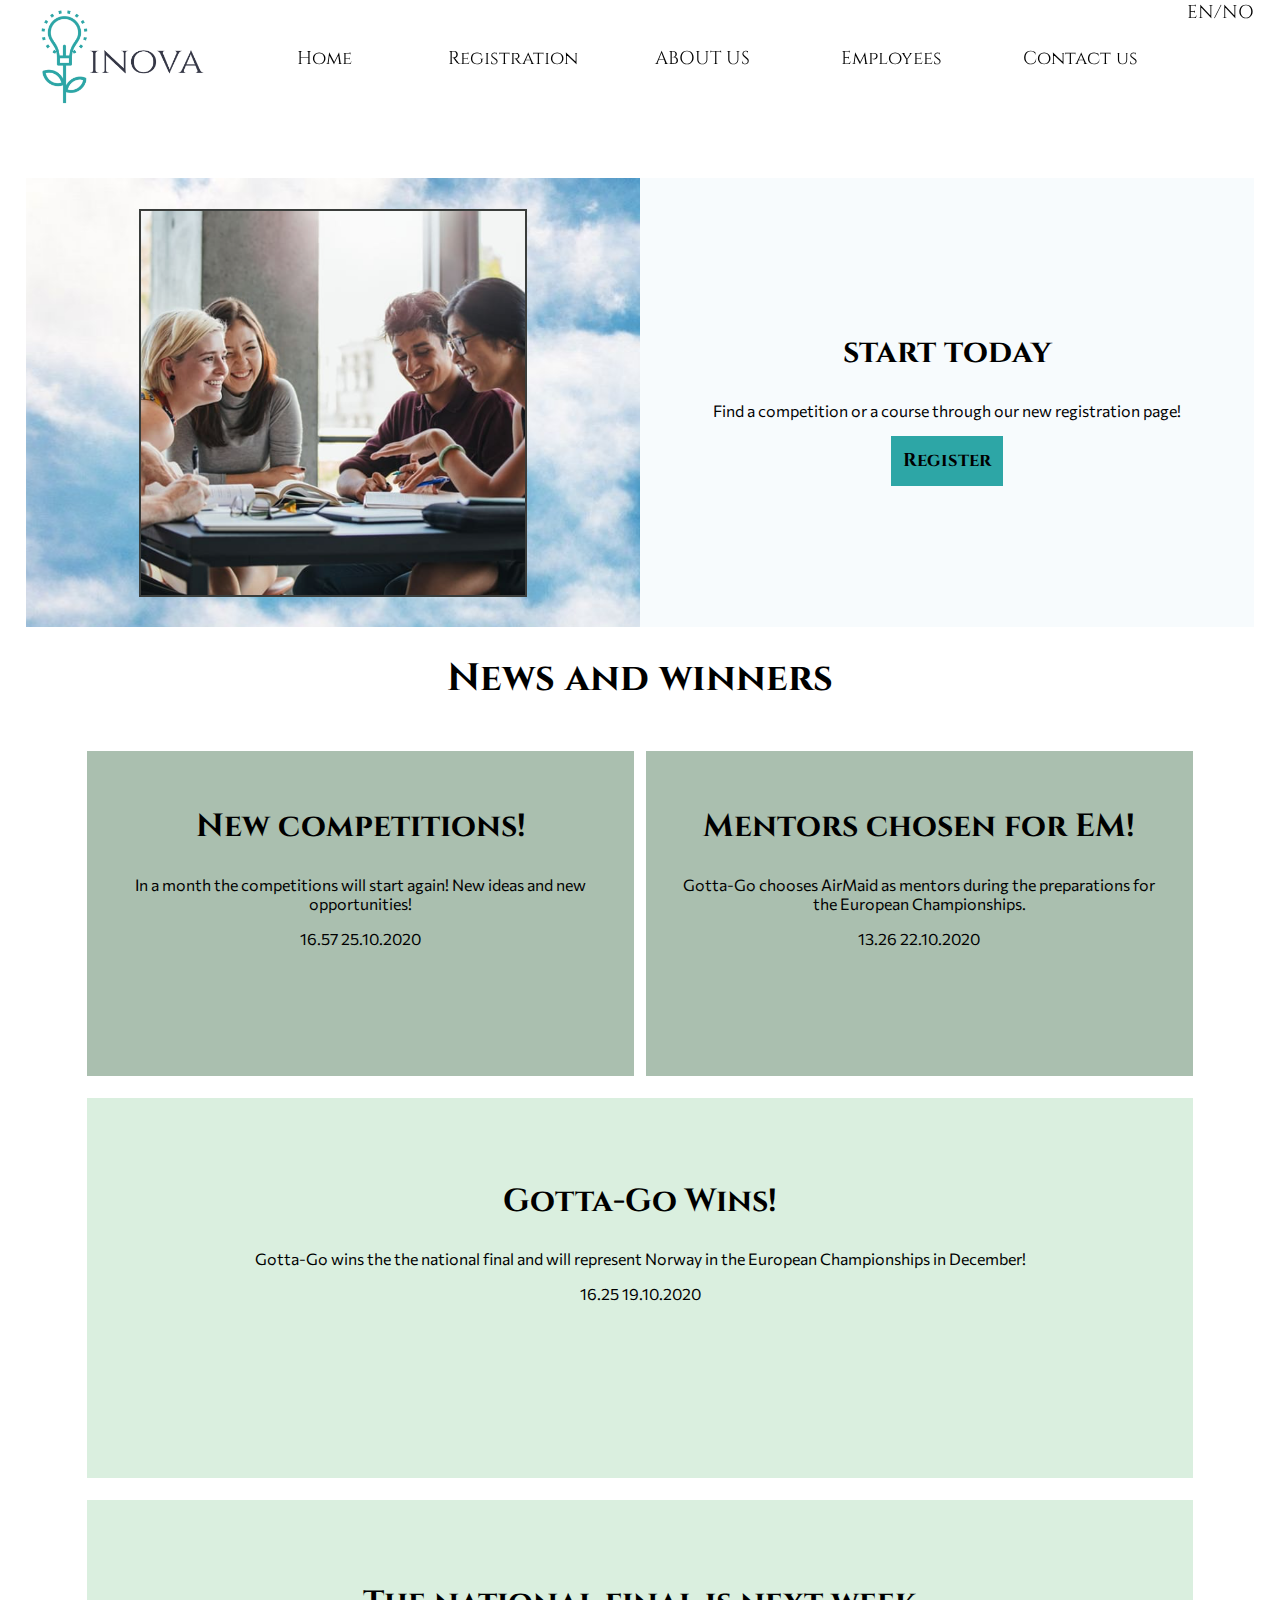
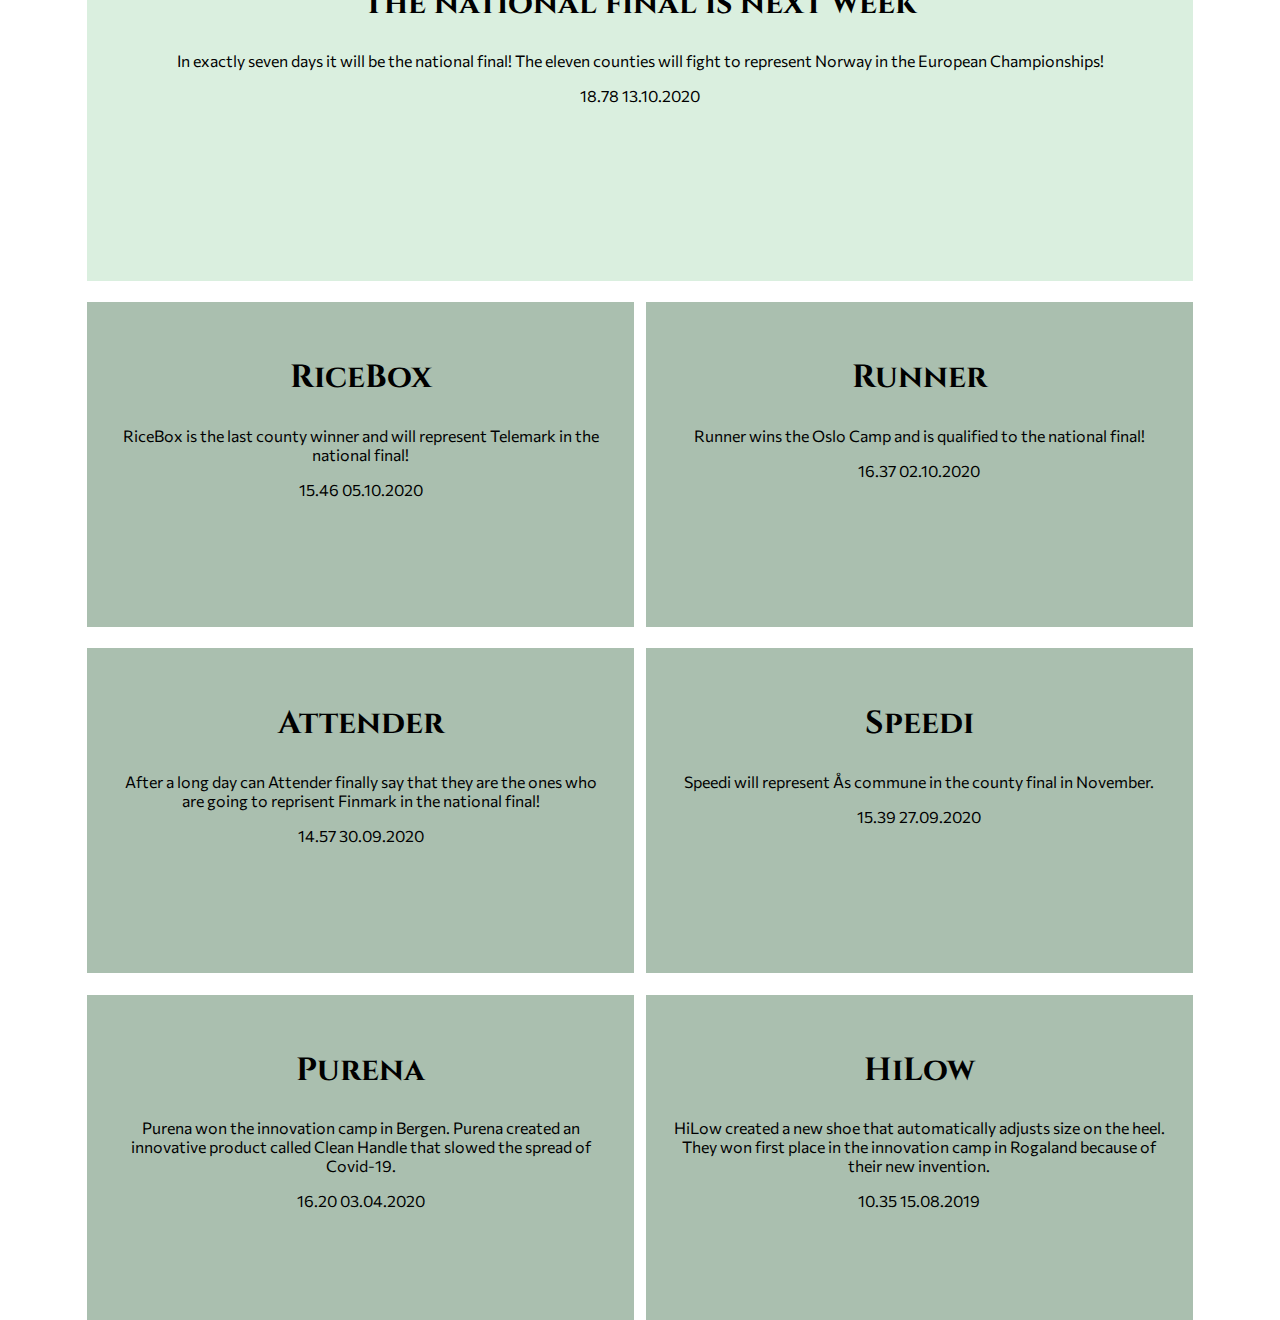
<file: index.html>
<!DOCTYPE html>
  <html lang="en" dir="ltr">
    <head>
      <meta charset="utf-8">
      <title>Inova</title>
      <link rel="stylesheet" href="style.css">
      <link href="https://fonts.googleapis.com/css2?family=Cinzel:wght@400;600&display=swap" rel="stylesheet">
      <link href="https://fonts.googleapis.com/css2?family=Commissioner&display=swap" rel="stylesheet">
      <meta name="viewport" content="width=device-width, initial-scale=1.0">

      <!--Logo made with http://wix.com/logo/maker-->
      <link rel="icon" href="Bilder/Favi2.png">
    </head>
    <body>

      <main>
        <div id="NavLock">
          <nav>
            <div id="Nav">
                <div id="Logo">
                  <!--Logo made with http://wix.com/logo/maker-->
                  <a href="index.html"><img src="Bilder/Logo.png" alt=""></a>
                </div>

                <a href="index.html">Home</a>
                <a href="registration.html">Registration</a>
                <a href="company.html">ABOUT US</a>
                <a href="employees.html">Employees</a>
                <a href="contact.html">Contact us</a>
                <div id="Translate">
                  <a href="indexNO.html">EN/NO</a>
                </div>
            </div>
          </nav>
        </div>

        <div id="Front">
            <div id="FrontImg">
              <!--(n.d.). [Photograph]. https://www.enghienlesbains.fr/fr/famille/jeunesse-11-25ans-->
              <img src="Bilder/Elever.png" alt="">
            </div>
          <div id="FrontText">
            <div id="AllText">
              <h2>start today</h2>
              <p>Find a competition or a course through our new registration page!</p>
              <a href="registration.html"><b>Register</b></a>
            </div>
          </div>
        </div>

        <div id="NewsIndex">
          <h1>
            News and winners
          </h1>
          <div class="NewsText1">
            <h2>
              New competitions!
            </h2>
            <p>
              In a month the competitions will start again! New ideas and new opportunities!
            </p>
            <p>
              16.57 25.10.2020
            </p>
          </div>
          <div class="NewsText1">
            <h2>Mentors chosen for EM!</h2>
            <p>
              Gotta-Go chooses AirMaid as mentors during the preparations for the European Championships.
            </p>
            <p>
              13.26 22.10.2020
            </p>
          </div>
          <div class="NewsText3">
            <h2>Gotta-Go Wins!</h2>
            <p>
              Gotta-Go wins the the national final and will represent Norway in the European Championships in December!
            </p>
            <p>
              16.25 19.10.2020
            </p>
          </div>
          <div class="NewsText3">
            <h2>The national final is next week</h2>
            <p>
              In exactly seven days it will be the national final! The eleven counties will fight to represent Norway in the European Championships!
            </p>
            <p>
              18.78 13.10.2020
            </p>
          </div>
          <div class="NewsText1">
            <h2>RiceBox</h2>
            <p>
              RiceBox is the last county winner and will represent Telemark in the national final!
            </p>
            <p>15.46 05.10.2020</p>
          </div>
          <div class="NewsText1">
            <h2>Runner</h2>
            <p>Runner wins the Oslo Camp and is qualified to the national final!</p>
            <p>16.37 02.10.2020</p>
          </div>
          <div class="NewsText1">
            <h2>Attender</h2>
            <p>After a long day can Attender finally say that they are the ones who are going to reprisent Finmark in the national final!</p>
            <p>14.57 30.09.2020</p>
          </div>
          <div class="NewsText1">
            <h2>Speedi</h2>
            <p>
              Speedi will represent Ås commune in the county final in November.
            </p>
            <p>
              15.39 27.09.2020
            </p>
          </div>
          <div class="NewsText1">
            <h2>Purena</h2>
            <p> Purena won the innovation camp in Bergen. Purena created an innovative product called Clean Handle that slowed the spread of Covid-19.</p>
            <p>
              16.20 03.04.2020
            </p>
          </div>
          <div class="NewsText1">
            <h2>HiLow</h2>
            <p> HiLow created a new shoe that automatically adjusts size on the heel. They won first place in the innovation camp in Rogaland because of their new invention.</p>
            <p>
              10.35 15.08.2019
            </p>
          </div>
        </div>
      </main>

    </body>
  </html>
</file>
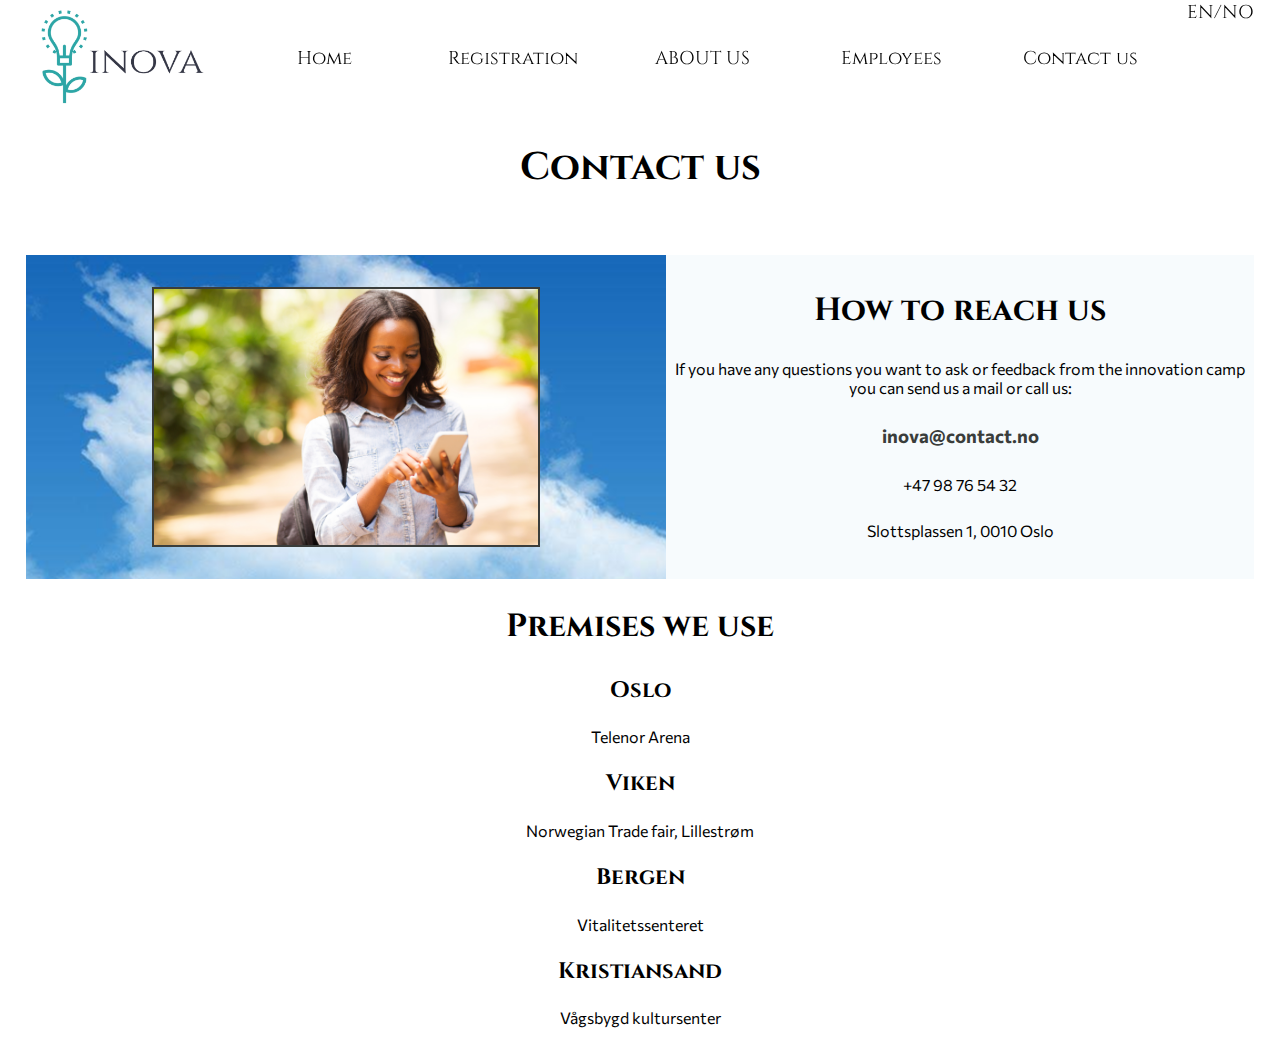
<file: contact.html>
<!DOCTYPE html>
<html lang="en" dir="ltr">
  <head>
    <meta charset="utf-8">
    <title>Inova</title>
    <link rel="stylesheet" href="style.css">
    <link href="https://fonts.googleapis.com/css2?family=Cinzel:wght@400;600&display=swap" rel="stylesheet">
    <link href="https://fonts.googleapis.com/css2?family=Commissioner&display=swap" rel="stylesheet">
    <meta name="viewport" content="width=device-width, initial-scale=1.0">

    <!--Logo made with http://wix.com/logo/maker-->
    <link rel="icon" href="Bilder/Favi2.png">
  </head>
  <body>

    <main>

      <div id="NavLock">
        <nav>
          <div id="Nav">
              <div id="Logo">
                <!--Logo made with http://wix.com/logo/maker-->
                <a href="index.html"><img src="Bilder/Logo.png" alt=""></a>
              </div>

              <a href="index.html">Home</a>
              <a href="registration.html">Registration</a>
              <a href="company.html">ABOUT US</a>
              <a href="employees.html">Employees</a>
              <a href="contact.html">Contact us</a>
              <div id="Translate">
                <a href="indexNO.html">EN/NO</a>
              </div>
          </div>
        </nav>
      </div>
      <h1 id="ContactHeader">Contact us</h1>
      <div id="Front">
          <div id="FrontImgContact">
            <!--Diaw, K. (07. may, 2020). happy young african american uni student using cell phone. [Photograph]. https://iinfoport.com/trends-on-socials-iii/-->
            <img src="Bilder/Mobil.jpg" alt="">
          </div>
        <div id="FrontTextContact">
          <div id="AllText">
            <h2>How to reach us</h2>
              <p>If you have any questions you want to ask or feedback from the innovation camp you can send us a mail or call us:</p>
            <p><a class="mail" href="mailto:inova@contact.no"><b>inova@contact.no</b></a></p>
            <p>+47 98 76 54 32</p>
            <p>Slottsplassen 1, 0010 Oslo</p>
          </div>
        </div>
      </div>

      <div id="Premises">
        <h2>Premises we use</h2>
        <h3>Oslo</h3>
        <p>Telenor Arena</p>
        <h3>Viken</h3>
        <p>Norwegian Trade fair, Lillestrøm</p>
        <h3>Bergen</h3>
        <p>Vitalitetssenteret</p>
        <h3>Kristiansand</h3>
        <p>Vågsbygd kultursenter</p>
      </div>


    </main>

  </body>
</html>
</file>
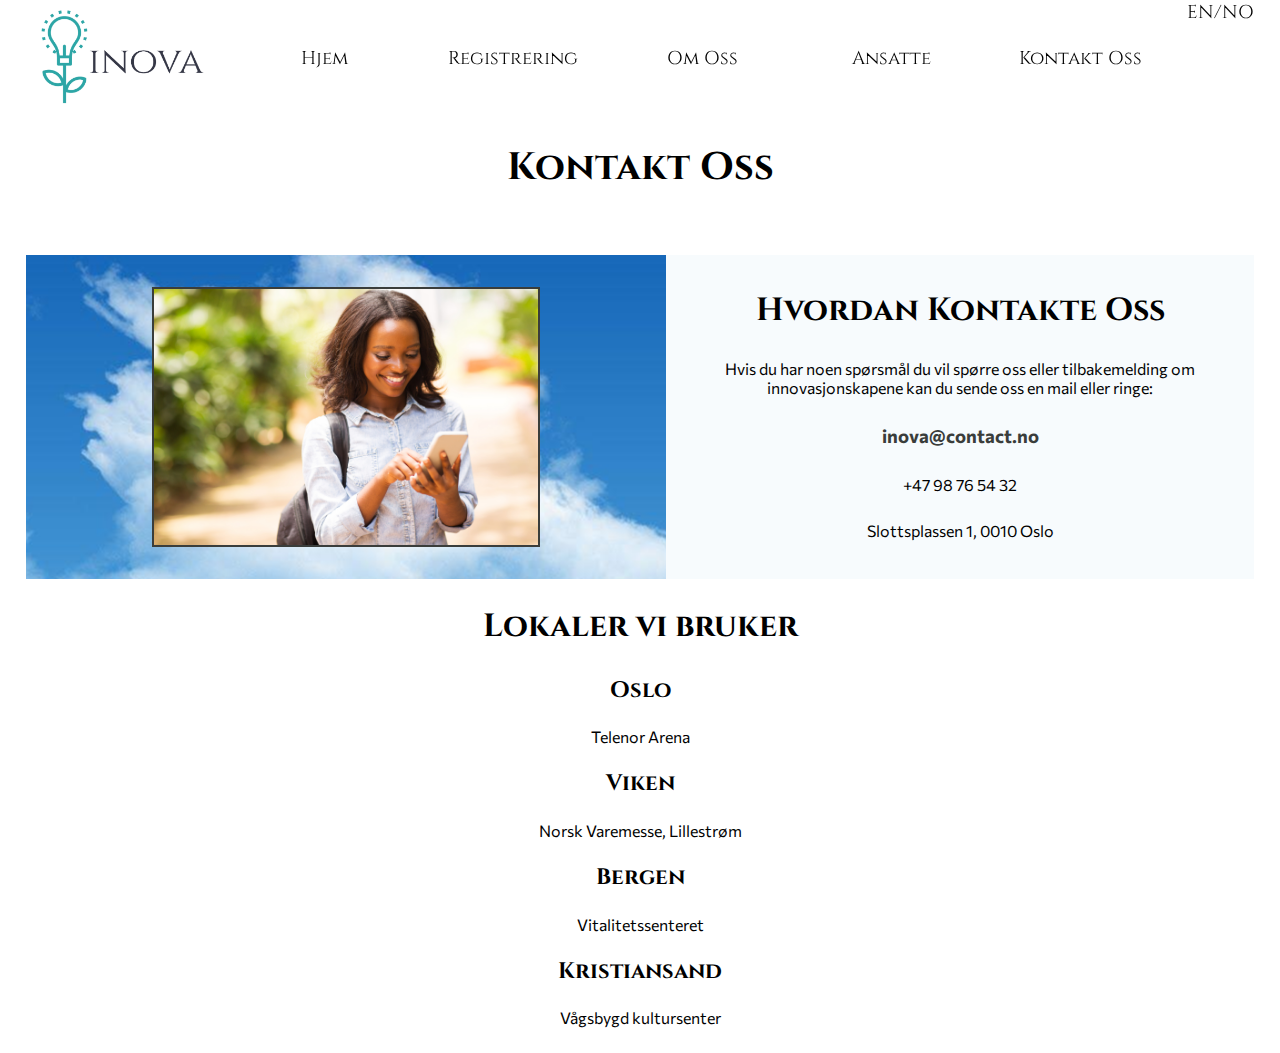
<file: contactNO.html>
<!DOCTYPE html>
<html lang="no" dir="ltr">
  <head>
    <meta charset="utf-8">
    <title>Inova</title>
    <link rel="stylesheet" href="style.css">
    <link href="https://fonts.googleapis.com/css2?family=Cinzel:wght@400;600&display=swap" rel="stylesheet">
    <link href="https://fonts.googleapis.com/css2?family=Commissioner&display=swap" rel="stylesheet">
    <meta name="viewport" content="width=device-width, initial-scale=1.0">

    <!--Logo made with http://wix.com/logo/maker-->
    <link rel="icon" href="Bilder/Favi2.png">
  </head>
  <body>

    <main>

      <div id="NavLock">
        <nav>
          <div id="Nav">
            <div id="Logo">
              <!--Logo made with http://wix.com/logo/maker-->
              <a href="indexNO.html"><img src="Bilder/Logo.png" alt=""></a>
            </div>

            <a href="indexNO.html">Hjem</a>
            <a href="registrationNO.html">Registrering</a>
            <a href="companyNO.html">Om Oss</a>
            <a href="employeesNO.html">Ansatte</a>
            <a href="contactNO.html">Kontakt Oss</a>
            <div id="Translate">
              <a href="index.html">EN/NO</a>
          </div>
        </nav>
      </div>
      <h1 id="ContactHeader">Kontakt Oss</h1>
      <div id="Front">
          <div id="FrontImgContact">
            <!--Diaw, K. (07. may, 2020). happy young african american uni student using cell phone. [Photograph]. https://iinfoport.com/trends-on-socials-iii/-->
            <img src="Bilder/Mobil.jpg" alt="">
          </div>
        <div id="FrontTextContact">
          <div id="AllText">
            <h2>Hvordan Kontakte Oss</h2>
              <p>Hvis du har noen spørsmål du vil spørre oss eller tilbakemelding om innovasjonskapene kan du sende oss en mail eller ringe:</p>
            <p><a class="mail" href="mailto:inova@contact.no"><b>inova@contact.no</b></a></p>
            <p>+47 98 76 54 32</p>
            <p>Slottsplassen 1, 0010 Oslo</p>
          </div>
        </div>
      </div>

      <div id="Premises">
        <h2>Lokaler vi bruker</h2>
        <h3>Oslo</h3>
        <p>Telenor Arena</p>
        <h3>Viken</h3>
        <p>Norsk Varemesse, Lillestrøm</p>
        <h3>Bergen</h3>
        <p>Vitalitetssenteret</p>
        <h3>Kristiansand</h3>
        <p>Vågsbygd kultursenter</p>
      </div>


    </main>

  </body>
</html>
</file>
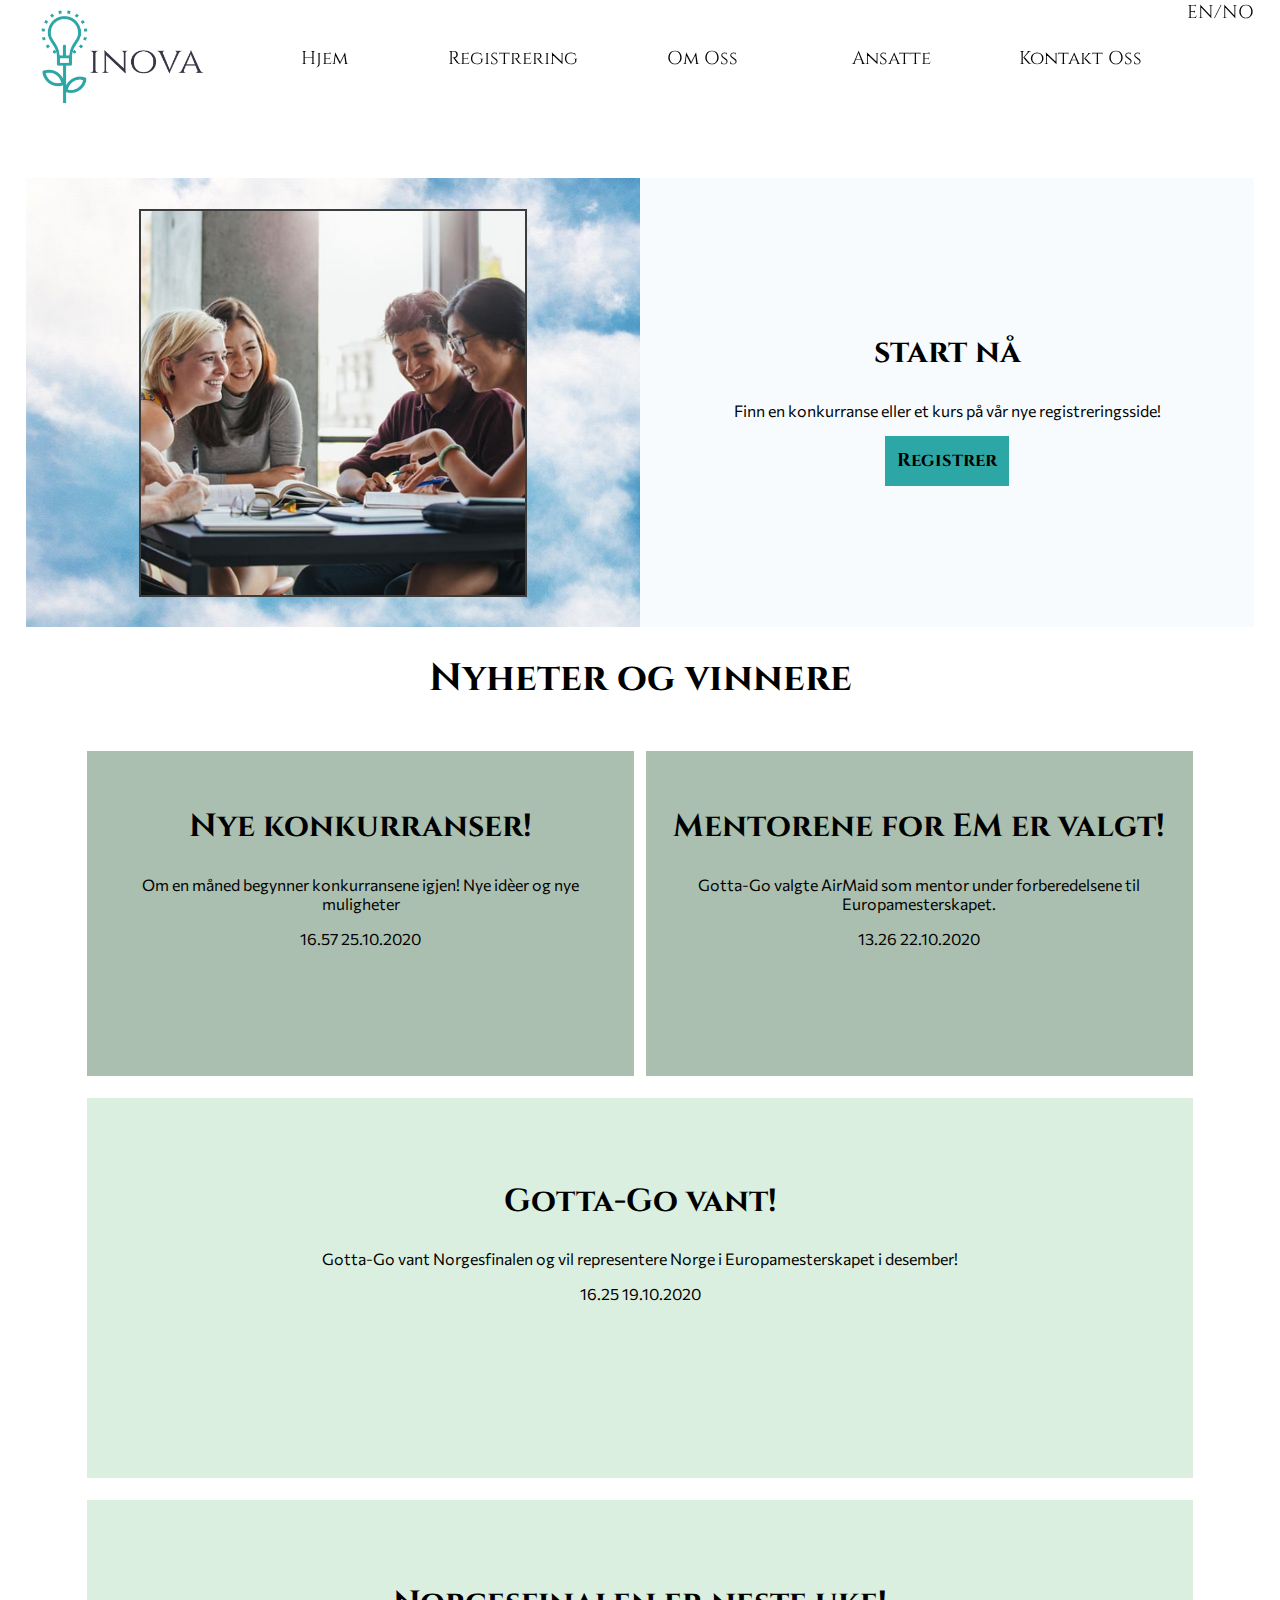
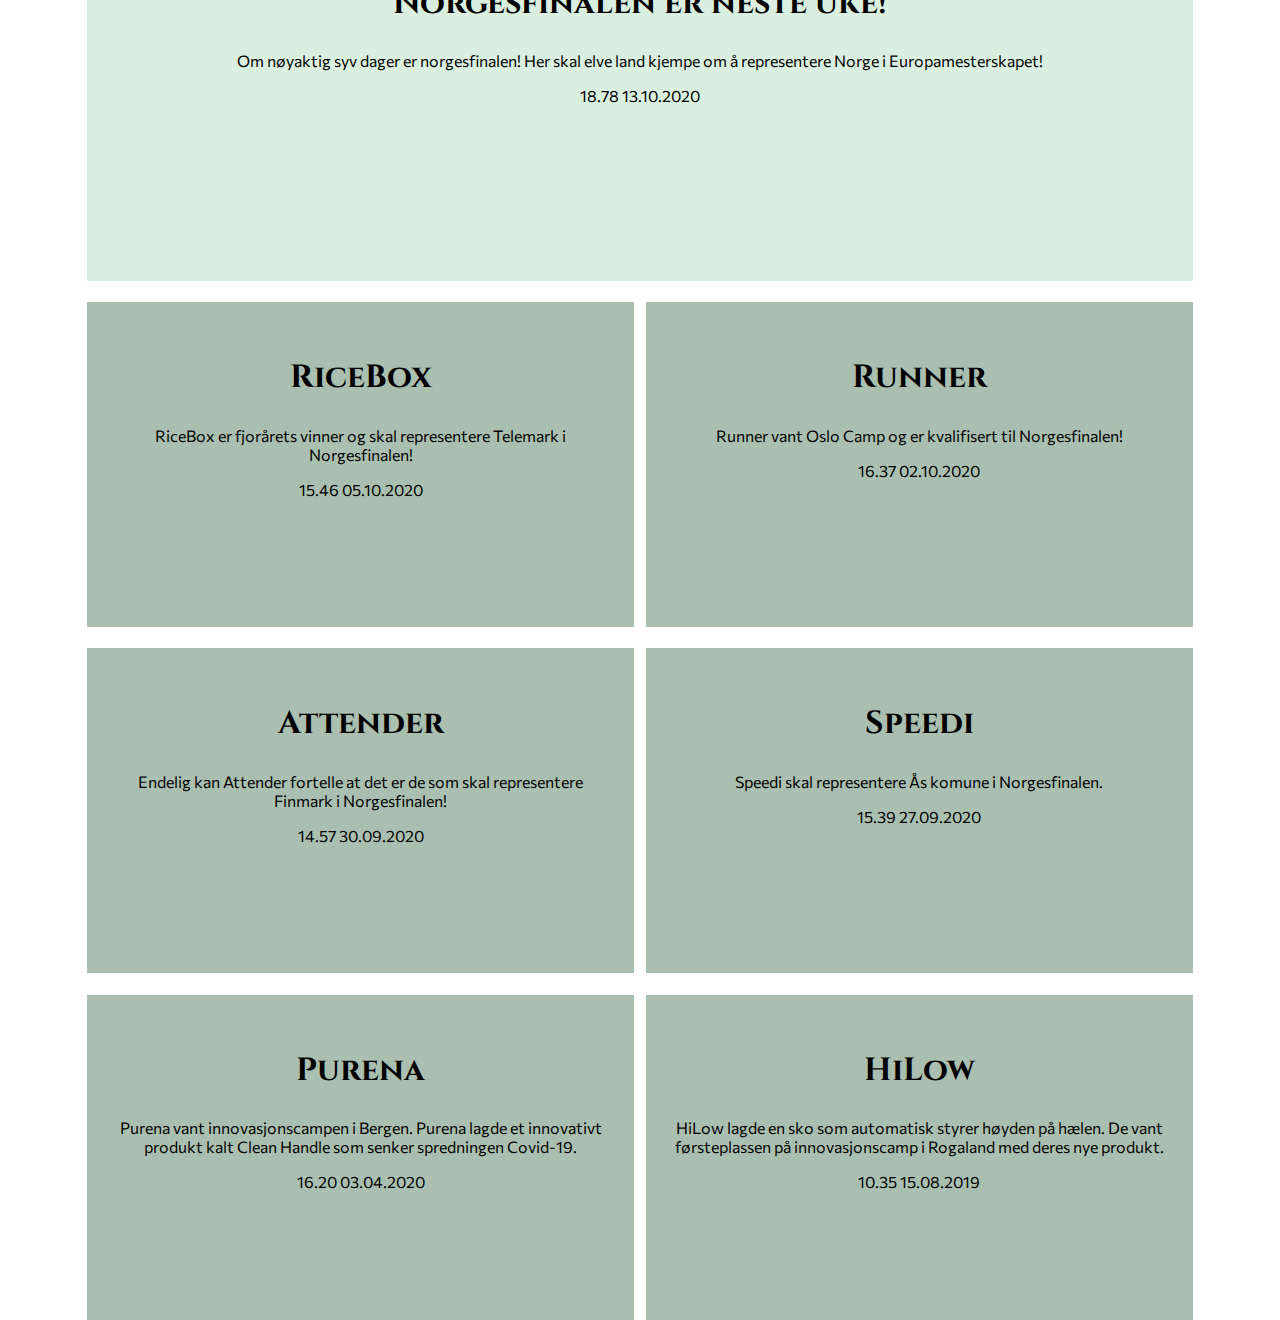
<file: indexNO.html>
<!DOCTYPE html>
<html lang="no" dir="ltr">
  <head>
    <meta charset="utf-8">
    <title>Inova</title>
    <link rel="stylesheet" href="style.css">
    <link href="https://fonts.googleapis.com/css2?family=Cinzel:wght@400;600&display=swap" rel="stylesheet">
    <link href="https://fonts.googleapis.com/css2?family=Commissioner&display=swap" rel="stylesheet">
    <meta name="viewport" content="width=device-width, initial-scale=1.0">

    <!--Logo made with http://wix.com/logo/maker-->
    <link rel="icon" href="Bilder/Favi2.png">
  </head>
  <body>

    <main>
      <div id="NavLock">
        <nav>
          <div id="Nav">
              <div id="Logo">
                <!--Logo made with http://wix.com/logo/maker-->
                <a href="indexNO.html"><img src="Bilder/Logo.png" alt=""></a>
              </div>

              <a href="indexNO.html">Hjem</a>
              <a href="registrationNO.html">Registrering</a>
              <a href="companyNO.html">Om Oss</a>
              <a href="employeesNO.html">Ansatte</a>
              <a href="contactNO.html">Kontakt Oss</a>
              <div id="Translate">
                <a href="index.html">EN/NO</a>
              </div>
          </div>
        </nav>
      </div>

      <div id="Front">
          <div id="FrontImg">
            <!--(n.d.). [Photograph]. https://www.enghienlesbains.fr/fr/famille/jeunesse-11-25ans-->
            <img src="Bilder/Elever.png" alt="">
          </div>
        <div id="FrontText">
          <div id="AllText">
            <h2>start nå</h2>
            <p>Finn en konkurranse eller et kurs på vår nye registreringsside!</p>
            <a href="registrationNO.html"><b>Registrer</b></a>
          </div>
        </div>
      </div>

      <div id="NewsIndex">
        <h1>
          Nyheter og vinnere
        </h1>
        <div class="NewsText1">
          <h2>
            Nye konkurranser!
          </h2>
          <p>
            Om en måned begynner konkurransene igjen! Nye idèer og nye muligheter
          </p>
          <p>
            16.57 25.10.2020
          </p>
        </div>
        <div class="NewsText1">
          <h2>Mentorene for EM er valgt!</h2>
          <p>
            Gotta-Go valgte AirMaid som mentor under forberedelsene til Europamesterskapet.
          </p>
          <p>
            13.26 22.10.2020
          </p>
        </div>
        <div class="NewsText3">
          <h2>Gotta-Go vant!</h2>
          <p>
            Gotta-Go vant Norgesfinalen og vil representere Norge i Europamesterskapet i desember!
          </p>
          <p>
            16.25 19.10.2020
          </p>
        </div>
        <div class="NewsText3">
          <h2>Norgesfinalen er neste uke!</h2>
          <p>
            Om nøyaktig syv dager er norgesfinalen! Her skal elve land kjempe om å representere Norge i Europamesterskapet!
          </p>
          <p>
            18.78 13.10.2020
          </p>
        </div>
        <div class="NewsText1">
          <h2>RiceBox</h2>
          <p>
            RiceBox er fjorårets vinner og skal representere Telemark i Norgesfinalen!
          </p>
          <p>15.46 05.10.2020</p>
        </div>
        <div class="NewsText1">
          <h2>Runner</h2>
          <p>Runner vant Oslo Camp og er kvalifisert til Norgesfinalen!</p>
          <p>16.37 02.10.2020</p>
        </div>
        <div class="NewsText1">
          <h2>Attender</h2>
          <p>Endelig kan Attender fortelle at det er de som skal representere Finmark i Norgesfinalen!</p>
          <p>14.57 30.09.2020</p>
        </div>
        <div class="NewsText1">
          <h2>Speedi</h2>
          <p>
            Speedi skal representere Ås komune i Norgesfinalen.
          </p>
          <p>
            15.39 27.09.2020
          </p>
        </div>
        <div class="NewsText1">
          <h2>Purena</h2>
          <p> Purena vant innovasjonscampen i Bergen. Purena lagde et innovativt produkt kalt Clean Handle som senker spredningen Covid-19.</p>
          <p>
            16.20 03.04.2020
          </p>
        </div>
        <div class="NewsText1">
          <h2>HiLow</h2>
          <p> HiLow lagde en sko som automatisk styrer høyden på hælen. De vant førsteplassen på innovasjonscamp i Rogaland med deres nye produkt.</p>
          <p>
            10.35 15.08.2019
          </p>
        </div>
      </div>
    </main>

  </body>
</html>
</file>
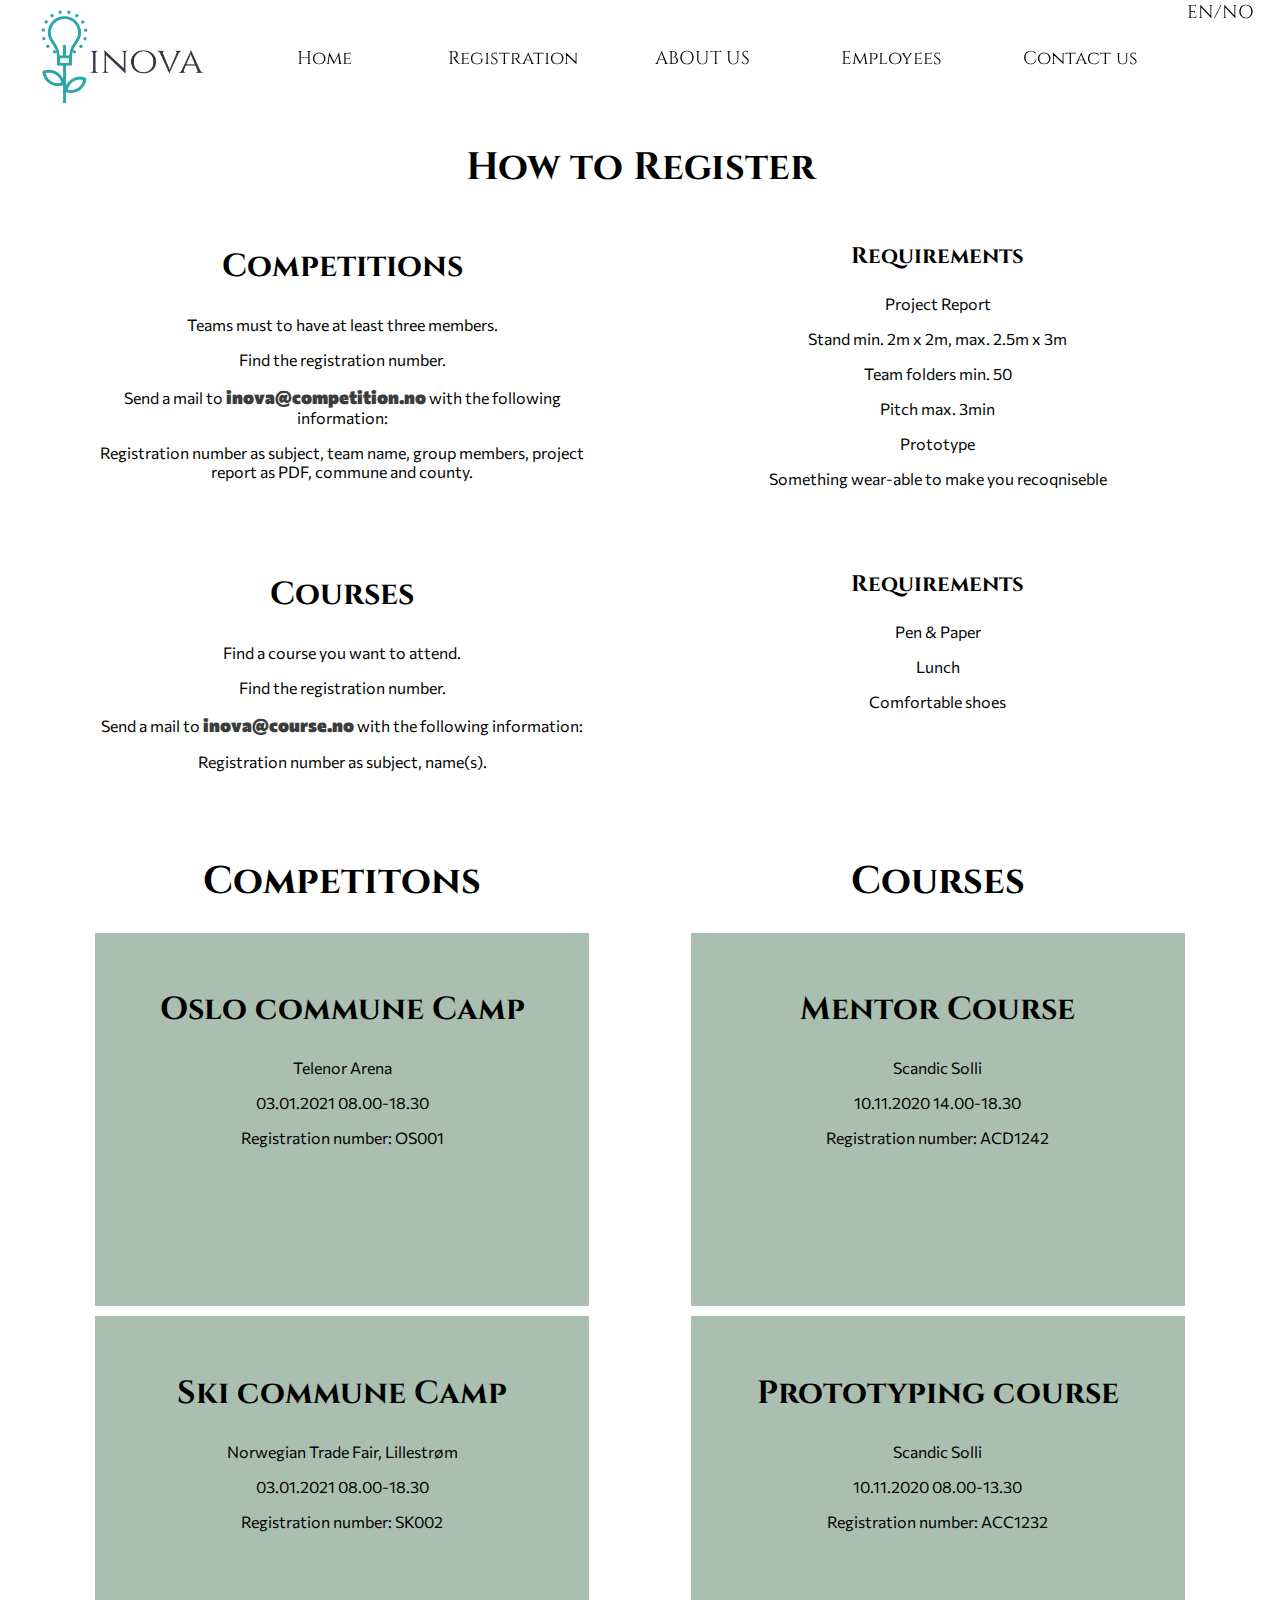
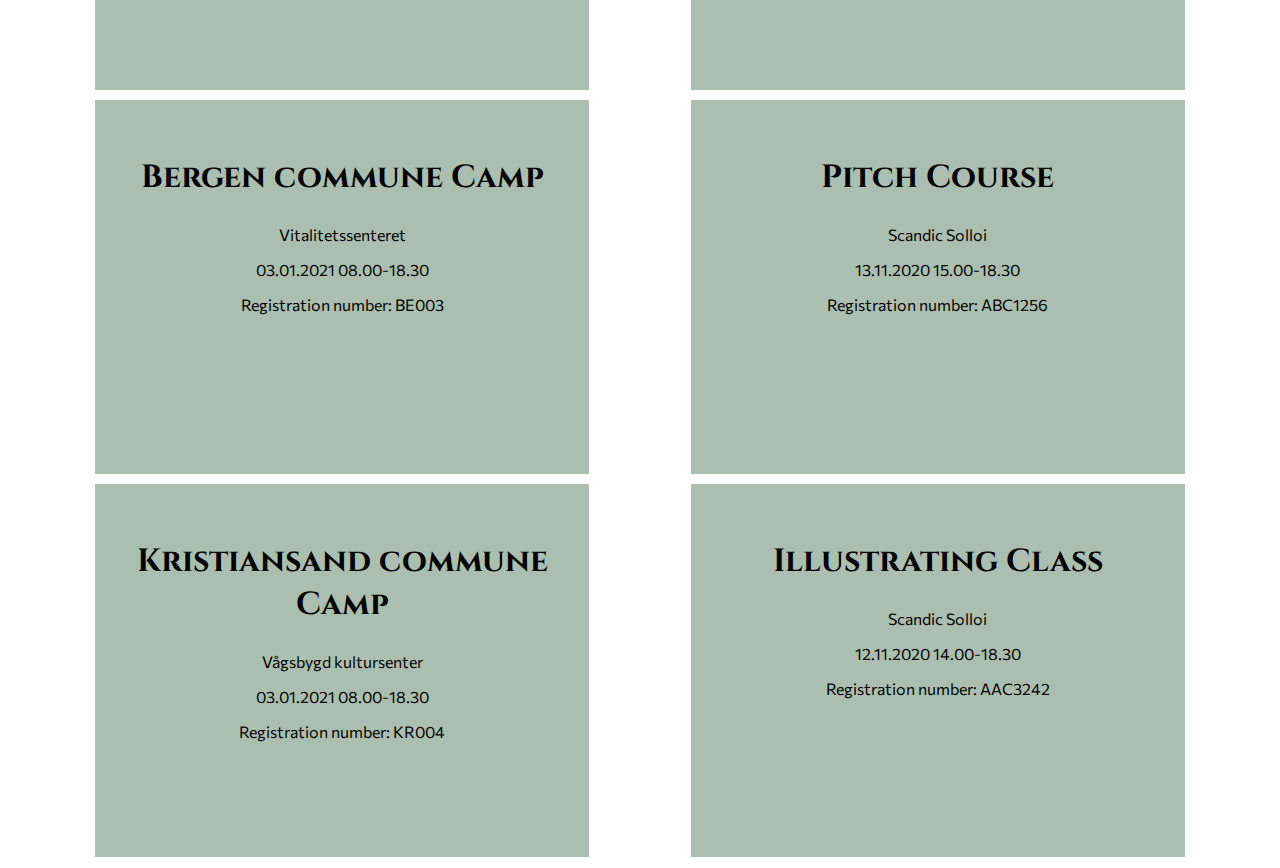
<file: registration.html>
<!DOCTYPE html>
<html lang="en" dir="ltr">
  <head>
    <meta charset="utf-8">
    <title>Invoa</title>
    <link rel="stylesheet" href="style.css">
    <link href="https://fonts.googleapis.com/css2?family=Cinzel:wght@400;600&display=swap" rel="stylesheet">
    <link href="https://fonts.googleapis.com/css2?family=Commissioner&display=swap" rel="stylesheet">
    <meta name="viewport" content="width=device-width, initial-scale=1.0">

    <!--Logo made with http://wix.com/logo/maker-->
    <link rel="icon" href="Bilder/Favi2.png">
  </head>
  <body>

  <header>

  </header>

  <main>
        <div id="NavLock">
          <nav>
            <div id="Nav">
                <div id="Logo">
                    <!--Logo made with http://wix.com/logo/maker-->
                    <a href="index.html"><img src="Bilder/Logo.png" alt=""></a>
                </div>

                <a href="index.html">Home</a>
                <a href="registration.html">Registration</a>
                <a href="company.html">ABOUT US</a>
                <a href="employees.html">Employees</a>
                <a href="contact.html">Contact us</a>
                <div id="Translate">
                  <a href="indexNO.html">EN/NO</a>
                </div>
            </div>
          </nav>
        </div>
<div id="Registring">
  <h1>How to Register</h1>
  <div class="RegisteringsInfo">
        <div class="RegisteringsInfoPM">
          <h2>
            Competitions
          </h2>
            <p>Teams must to have at least three members.</p>
            <p>
              Find the registration number.
            </p>
            <p>
              Send a mail to <b><a class="mail" href="mailto:inova@competition.no"><b>inova@competition.no</b></a></b> with the following information:
            </p>
            <p>
              Registration number as subject, team name, group members, project report as PDF, commune and county.
          </div>

          <div class="RegistringsInfoKR">
              <h3>
                Requirements
              </h3>
              <p>
                Project Report
              </p>
              <p>
                Stand min. 2m x 2m, max. 2.5m x 3m
              </p>
              <p>
                Team folders min. 50
              </p>
              <p>
                Pitch max. 3min
              </p>
              <p>
                Prototype
              </p>
              <p>Something wear-able to make you recoqniseble</p>
            </p>
          </div>

          <div class="RegisteringsInfoPM">
            <h2>
              Courses
            </h2>
              <p>
                Find a course you want to attend.
              </p>
              <p>
                Find the registration number.
              </p>
              <p>
                Send a mail to <b><a class="mail" href="mailto:inova@course.no"><b>inova@course.no</b></a></b> with the following information:
              </p>
              <p>
                Registration number as subject, name(s).
              </p>
            </div>
          <div class="RegistringsInfoKR">
              <h3>
                Requirements
              </h3>
              <p>
                Pen & Paper
              </p>
              <p>
                Lunch
              </p>
              <p>
                Comfortable shoes
              </p>
            </div>


        <div class="Regi">
        <div class="RegiOverskrifter">
          <h1>Competitons</h1>
        </div>
          <div>
            <div>
              <h2>Oslo commune Camp</h2>
              <p>Telenor Arena</p>
              <p>03.01.2021 08.00-18.30</p>
              <p>Registration number: OS001</p>
            </div>
          </div>

            <div>
              <div>
              <h2>Ski commune Camp</h2>
              <p>Norwegian Trade Fair, Lillestrøm</p>
              <p>03.01.2021 08.00-18.30</p>
              <p>Registration number: SK002</p>
              </div>
            </div>

            <div>
              <div>
              <h2>Bergen commune Camp</h2>
              <p>Vitalitetssenteret</p>
              <p>03.01.2021 08.00-18.30</p>
              <p>Registration number: BE003</p>
              </div>
            </div>

            <div>
              <div>
              <h2>Kristiansand commune Camp</h2>
              <p>Vågsbygd kultursenter</p>
              <p>03.01.2021 08.00-18.30</p>
              <p>Registration number: KR004</p>
              </div>
            </div>
            </div>

        <div class="Regi">
          <div class="RegiOverskrifter">
            <h1>Courses</h1>
          </div>
          <div>
            <div>
            <h2>Mentor Course</h2>
            <p>Scandic Solli</p>
            <p>10.11.2020 14.00-18.30</p>
            <p>Registration number: ACD1242</p>
            </div>
          </div>

          <div>
            <div>
            <h2>Prototyping course</h2>
            <p>Scandic Solli</p>
            <p>10.11.2020 08.00-13.30</p>
            <p>Registration number: ACC1232</p>
            </div>
          </div>

          <div>
            <div>
            <h2>Pitch Course</h2>
            <p>Scandic Solloi</p>
            <p>13.11.2020 15.00-18.30</p>
            <p>Registration number: ABC1256</p>
            </div>
          </div>

          <div>
            <div>
            <h2>Illustrating Class</h2>
            <p>Scandic Solloi</p>
            <p>12.11.2020 14.00-18.30</p>
            <p>Registration number: AAC3242</p>
            </div>
          </div>
        </div>
        </div>
    </div>

  </main>

  <footer>

  </footer>

  </body>
</html>
</file>
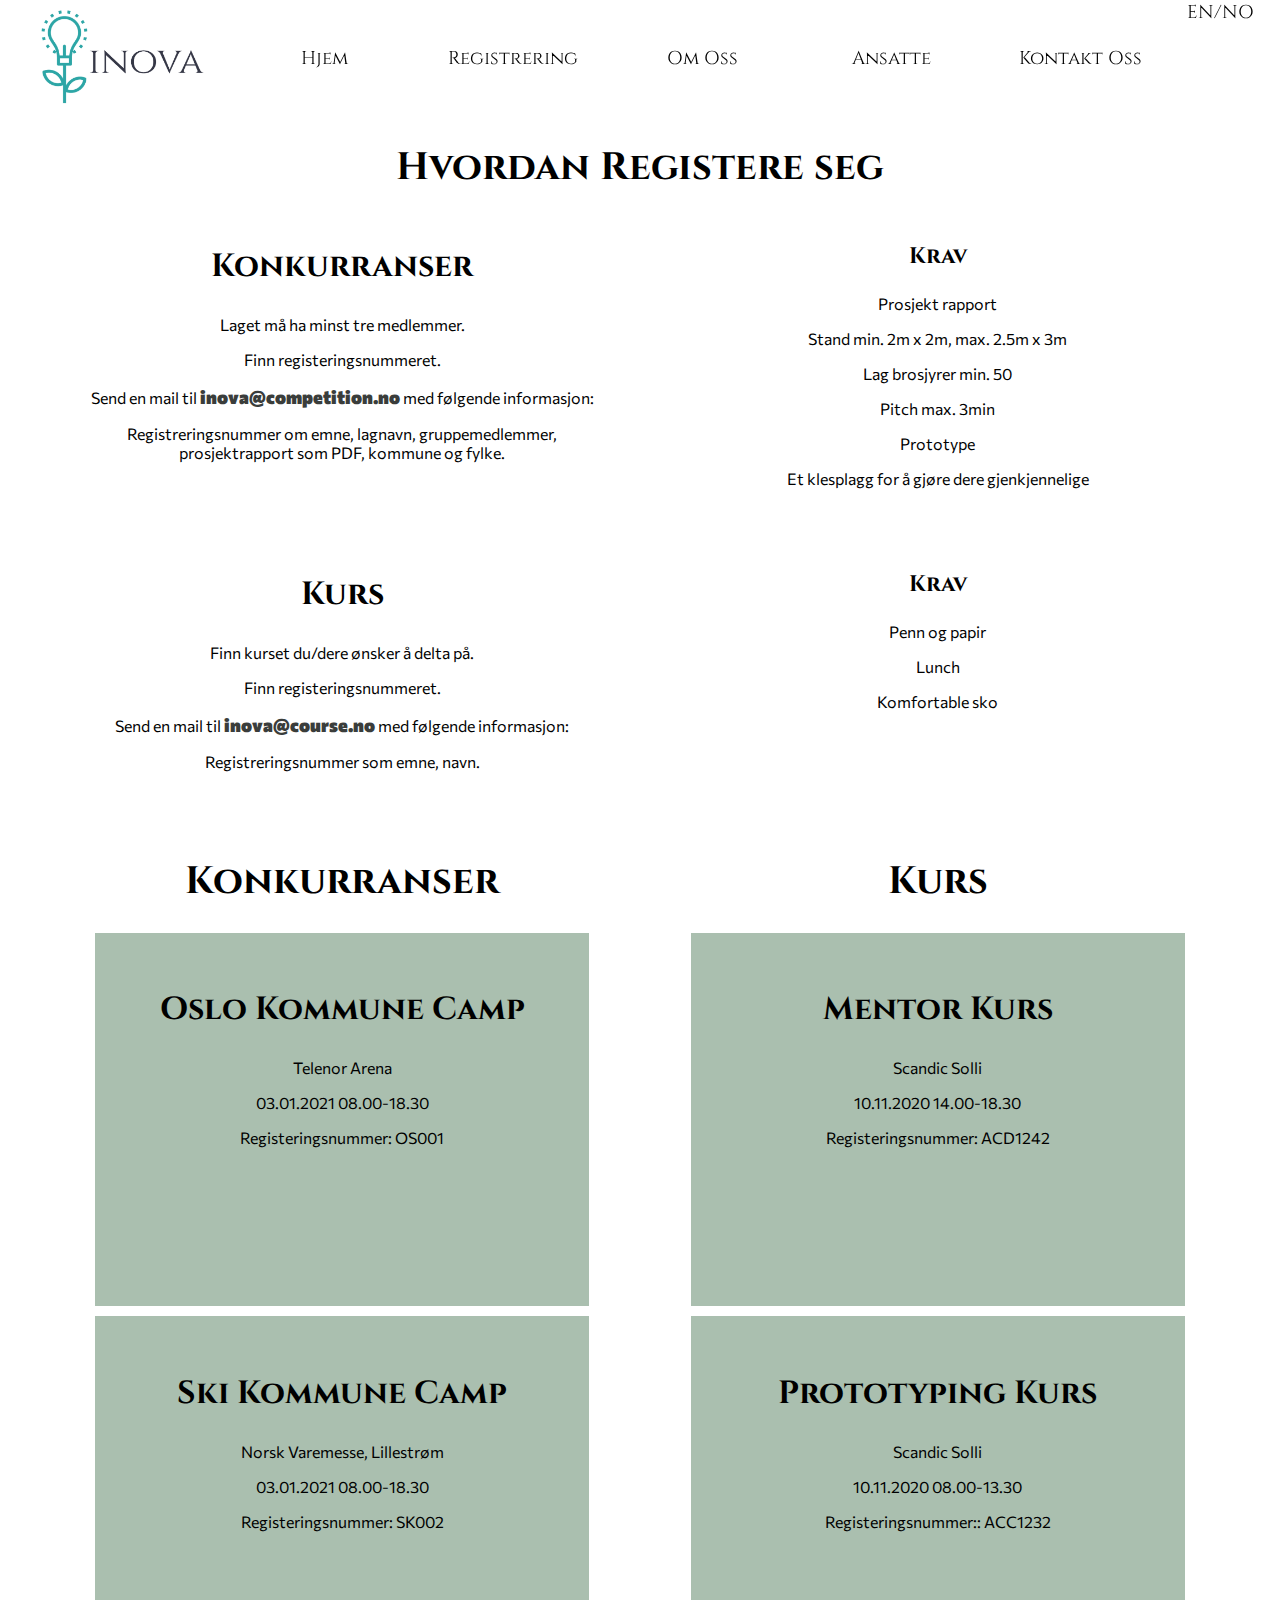
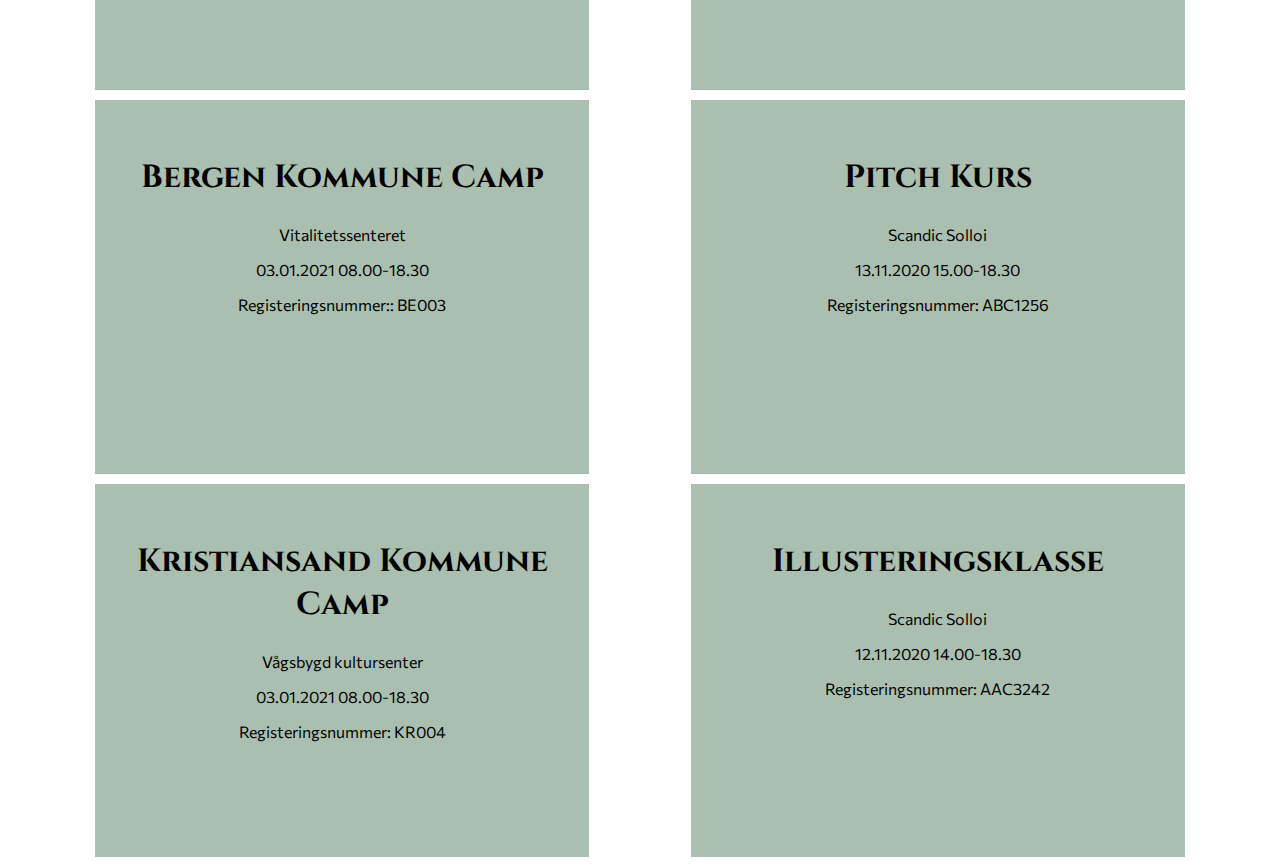
<file: registrationNO.html>
<!DOCTYPE html>
<html lang="no" dir="ltr">
  <head>
    <meta charset="utf-8">
    <title>Invoa</title>
    <link rel="stylesheet" href="style.css">
    <link href="https://fonts.googleapis.com/css2?family=Cinzel:wght@400;600&display=swap" rel="stylesheet">
    <link href="https://fonts.googleapis.com/css2?family=Commissioner&display=swap" rel="stylesheet">
    <meta name="viewport" content="width=device-width, initial-scale=1.0">

    <!--Logo made with http://wix.com/logo/maker-->
    <link rel="icon" href="Bilder/Favi2.png">
  </head>
  <body>

  <header>

  </header>

  <main>
        <div id="NavLock">
          <nav>
            <div id="Nav">
              <div id="Logo">
                <!--Logo made with http://wix.com/logo/maker-->
                <a href="indexNO.html"><img src="Bilder/Logo.png" alt=""></a>
              </div>

              <a href="indexNO.html">Hjem</a>
              <a href="registrationNO.html">Registrering</a>
              <a href="companyNO.html">Om Oss</a>
              <a href="employeesNO.html">Ansatte</a>
              <a href="contactNO.html">Kontakt Oss</a>
              <div id="Translate">
                <a href="index.html">EN/NO</a>
              </div>
            </div>
          </nav>
        </div>
<div id="Registring">
  <h1>Hvordan Registere seg</h1>
  <div class="RegisteringsInfo">
        <div class="RegisteringsInfoPM">
          <h2>
            Konkurranser
          </h2>
            <p>Laget må ha minst tre medlemmer.</p>
            <p>
              Finn registeringsnummeret.
            </p>
            <p>
              Send en mail til <b><a class="mail" href="mailto:inova@competition.no"><b>inova@competition.no</b></a></b> med følgende informasjon:
            </p>
            <p>
              Registreringsnummer om emne, lagnavn, gruppemedlemmer, prosjektrapport som PDF, kommune og fylke.
          </div>

          <div class="RegistringsInfoKR">
              <h3>
                Krav
              </h3>
              <p>
                Prosjekt rapport
              </p>
              <p>
                Stand min. 2m x 2m, max. 2.5m x 3m
              </p>
              <p>
                Lag brosjyrer min. 50
              </p>
              <p>
                Pitch max. 3min
              </p>
              <p>
                Prototype
              </p>
              <p>Et klesplagg for å gjøre dere gjenkjennelige</p>
            </p>
          </div>

          <div class="RegisteringsInfoPM">
            <h2>
              Kurs
            </h2>
              <p>
                Finn kurset du/dere ønsker å delta på.
              </p>
              <p>
                Finn registeringsnummeret.
              </p>
              <p>
                Send en mail til <b><a class="mail" href="mailto:inova@course.no"><b>inova@course.no</b></a></b> med følgende informasjon:
              </p>
              <p>
                Registreringsnummer som emne, navn.
              </p>
            </div>
          <div class="RegistringsInfoKR">
              <h3>
                Krav
              </h3>
              <p>
                Penn og papir
              </p>
              <p>
                Lunch
              </p>
              <p>
                Komfortable sko
              </p>
            </div>


        <div class="Regi">
        <div class="RegiOverskrifter">
          <h1>Konkurranser</h1>
        </div>
          <div>
            <div>
              <h2>Oslo Kommune Camp</h2>
              <p>Telenor Arena</p>
              <p>03.01.2021 08.00-18.30</p>
              <p>Registeringsnummer: OS001</p>
            </div>
          </div>

            <div>
              <div>
              <h2>Ski Kommune Camp</h2>
              <p>Norsk Varemesse, Lillestrøm</p>
              <p>03.01.2021 08.00-18.30</p>
              <p>Registeringsnummer: SK002</p>
              </div>
            </div>

            <div>
              <div>
              <h2>Bergen Kommune Camp</h2>
              <p>Vitalitetssenteret</p>
              <p>03.01.2021 08.00-18.30</p>
              <p>Registeringsnummer:: BE003</p>
              </div>
            </div>

            <div>
              <div>
              <h2>Kristiansand Kommune Camp</h2>
              <p>Vågsbygd kultursenter</p>
              <p>03.01.2021 08.00-18.30</p>
              <p>Registeringsnummer: KR004</p>
              </div>
            </div>
            </div>

        <div class="Regi">
          <div class="RegiOverskrifter">
            <h1>Kurs</h1>
          </div>
          <div>
            <div>
            <h2>Mentor Kurs</h2>
            <p>Scandic Solli</p>
            <p>10.11.2020 14.00-18.30</p>
            <p>Registeringsnummer: ACD1242</p>
            </div>
          </div>

          <div>
            <div>
            <h2>Prototyping Kurs</h2>
            <p>Scandic Solli</p>
            <p>10.11.2020 08.00-13.30</p>
            <p>Registeringsnummer:: ACC1232</p>
            </div>
          </div>

          <div>
            <div>
            <h2>Pitch Kurs</h2>
            <p>Scandic Solloi</p>
            <p>13.11.2020 15.00-18.30</p>
            <p>Registeringsnummer: ABC1256</p>
            </div>
          </div>

          <div>
            <div>
            <h2>Illusteringsklasse</h2>
            <p>Scandic Solloi</p>
            <p>12.11.2020 14.00-18.30</p>
            <p>Registeringsnummer: AAC3242</p>
            </div>
          </div>
        </div>
        </div>
    </div>

  </main>

  <footer>

  </footer>

  </body>
</html>
</file>
<file: style.css>
/*---------------------------------------------------------------- All Sites*/
body{
  background-color: white;
  margin: 0 2% 2% 2%;

}

h1 {
  font-family: 'Cinzel' ,Times, serif;
  font-size: 3vw;
}

h2 {
  font-family: 'Cinzel', Times, serif;
  font-size: 2.5vw;
}

h3 {
  font-family: 'Cinzel', Times, serif;
  font-size: 1.75vw;
}

p {
  font-family: 'Commissioner',Arial, sans-serif;
  font-size: 1.25vw;
}

a {
  font-size: 1.45vw;
}

#NavLock {
  position: -webkit-sticky;
  position: sticky;
  top: 0;
  margin: 0;
  background-color: white;
}

#NavLock #Nav {
  justify-content: center;
  align-content: justify;
  grid-gap: 1.5em;
  display: grid;
  grid-auto-flow: column;
  grid-template-columns: repeat(6, 1fr);
}

#Nav #Logo {
  grid-column: 1fr;
  display: block;
  margin-left: auto;
  margin-right: auto;
  justify-content: center;
}

#Logo img {
  max-width:15vw;
  height: auto;
  margin: 0;
}

#Nav a {
  text-decoration: none;
  color: black;
  text-align: center;
  grid-column: 1fr;
  font-family: 'Cinzel', serif;
  display: block;
  margin-top: auto;
  margin-bottom: auto;
}

#Nav a:hover {
  color: #f25270;
}

/*---------------------------------------------------------------- index*/
#Front {
  display: grid;
  grid-template-columns: 1fr 1fr;
  margin: 5% 0 0 0;
}

#FrontImg {
  grid-column: 1fr;
  max-width: 50vw;
  height: auto;
  /*[Photograph]. (n.d.). https://wallpaperaccess.com/sky-hd*/
  background-image: url("Bilder/Himmel.jpg");
  background-repeat: no-repeat;
  background-attachment: fixed;
}

#FrontImg img {
  height: auto;
  max-width: 30vw;
  display: block;
  margin-left: auto;
  margin-right: auto;
  margin-top: 5%;
  margin-bottom: 5%;
  border: solid 2px #3a3d3b;
}

#Front #FrontText {
  max-width:50vw;
  max-height: auto;
  background-color: #f7fbfd;
  text-align: center;
  grid-column: 1fr;
}

#FrontText #AllText {
  display: block;
  margin-top: 25%;
  margin-bottom: auto;
}

#FrontText #AllText h2 {
  margin-top: 0;
}

#AllText p {
  padding-bottom: 2%;
}

#FrontText #AllText a {
  background-color: #2da6a6;
  text-decoration: none;
  font-family:'Cinzel', serif;
  padding: 2%;
  color: black;
}

#FrontText #AllText a:hover{
  background-color: #f25270;
}

#NewsIndex {
  display: grid;
  grid-template-columns: 1fr 1fr;
  margin: 0 5%;
  grid-gap: 1%;
}

#NewsIndex h1 {
  grid-column-start: 1;
  grid-column-end: 3;
  text-align: center;
}

#NewsIndex .NewsText1 {
grid-column: 1fr;
display: block;
margin: auto;
text-align: center;
background-color: #aabfaf;
padding: 5%;
height: 30vh;
width: 90%;
}

#NewsIndex .NewsText3 {
grid-column-start: 1;
grid-column-end: 3;
display: block;
margin-top: auto;
margin-bottom: auto;
text-align: center;
background: #daefdf;
padding: 5%;
height: 30vh;
width: auto;
}

/*---------------------------------------------------------------- Company*/
#CompanyHeader {
  text-align: center;
}

#FrontImgCompany {
  grid-column: 1fr;
  max-width: 50vw;
  height: auto;
  /*[Photograph]. (n.d.). https://wallpaperaccess.com/sky-hd*/
  background-image: url("Bilder/Himmel5.jpg");
  background-repeat: no-repeat;
  background-attachment: fixed;
}

#FrontImgCompany img {
  height: auto;
  max-width: 30vw;
  display: block;
  margin-left: auto;
  margin-right: auto;
  margin-top: 5%;
  margin-bottom: 5%;
  border: solid 2px #3a3d3b;
}

#Front #FrontTextCompany {
  max-width:50vw;
  max-height: auto;
  background-color: #f7fbfd;
  text-align: center;
  grid-column: 1fr;
}

#FrontTextCompany #AllText {
  display: block;
  margin-right: 5%;
  margin-left: 5%;
  margin-top: 10%;
  margin-bottom: auto;
  padding: 1%;
}

#FrontTextCompany #AllText h2 {
  margin-top: 0;
}

#Value {
  text-align: center;
  height: auto;
  width: 50vw;
  margin: 5% auto;
}

#Front2 {
  margin-top: 0;
  display: grid;
  grid-template-columns: 1fr 1fr;
}

#FrontTextCompany2 {
  grid-column: 1fr;
  max-width:50vw;
  max-height: auto;
  background-color: #f7fbfd;
  text-align: center;

}

#FrontTextCompany2 #Thext {
  display: block;
  margin-right: 5%;
  margin-left: 5%;
  margin-top: 8%;
  margin-bottom: auto;
  padding: 1%;
}


#FrontImgCompany2{
  grid-column: 1fr;
  max-width: 50vw;
  height: auto;
  /*[Photograph]. (n.d.). https://wallpaperaccess.com/sky-hd*/
  background-image: url("Bilder/Himmel5.jpg");
  background-repeat: no-repeat;
  background-attachment: fixed;
}

#FrontImgCompany2 img {
  height: auto;
  max-width: 30vw;
  display: block;
  margin-left: auto;
  margin-right: auto;
  margin-top: 5%;
  margin-bottom: 5%;
  border: solid 2px #3a3d3b;
}

#StortBilde img {
  width: 70vw;
  height: auto;
  display: block;
  margin: auto;

}



/*---------------------------------------------------------------- Employees*/
#Employees {
  margin: 0;
}

#Employees h1 {
  text-align: center;
  margin-bottom: 5%;
}

.Emp {
  display: grid;
  grid-template-columns: 1fr 1fr;
  grid-gap: 0 4%;
  margin:0px 2.5%;
}

.EmpPict {
  grid-column: 1fr;
  /*[Photograph]. (n.d.). https://wallpaperaccess.com/sky-hd*/
  background-image: url("Bilder/Himmel3.jpg");
  background-repeat: no-repeat;
  background-attachment: fixed;
}

.EmpPict img {
  display: block;
  margin-left: auto;
  margin-right: auto;
  margin-top: 5%;
  margin-bottom: 5%;
  height: auto;
  width: 35vw;
  border: solid 2px #3a3d3b;
}

.EmpFact {
  grid-column: 1fr;
  text-align: left;
  padding: 0 2.5%;
  margin: 0;
}

/*---------------------------------------------------------------- Contact*/
#ContactHeader {
  text-align: center;
}

#FrontImgContact {
  grid-column: 1fr;
  width: 50vw;
  height: auto;
  /*[Photograph]. (n.d.). https://wallpaperaccess.com/sky-hd*/
  background-image: url("Bilder/Himmel4.jpg");
  background-repeat: no-repeat;
  background-attachment: fixed;
  display: block;
  margin-left: auto;
  margin-right: auto;
}

#FrontImgContact img {
  height: auto;
  max-width: 30vw;
  display: block;
  margin-left: auto;
  margin-right: auto;
  margin-top: 5%;
  margin-bottom: 5%;
  border: solid 2px #3a3d3b;
}

  #Front #FrontTextContact {
    max-width:50vw;
    max-height: auto;
    background-color: #f7fbfd;
    text-align: center;
    grid-column: 1fr;
    padding: 1%;
  }

  #FrontTextContact #AllText {
    display: block;
    margin-top: 5%;
    margin-bottom: auto;
  }

  #FrontTextContact #AllText h2 {
    margin-top: 0;
  }

  #Premises {
    text-align: center;
  }

/*---------------------------------------------------------------- Registration*/
#Registring {
  margin: 0;
}

#Registring h1 {
  text-align: center;
}

.RegisteringsInfo {
  display: grid;
  grid-template-columns: 1fr 1fr;
  grid-gap: 2%;
  margin:0px 2.5%;
  text-align: center;
}

.RegisteringsInfoPM {
  grid-column: 1fr;
  width: 90%;
  margin-left: auto;
  margin-right: auto;
}

.RegistringsInfoKR {
  grid-column: 1fr;
  width: 90%;
  margin-left: auto;
  margin-right: auto;
}

.RegiOverskrifter {
  grid-column: 1fr;
}

.Regi {
  grid-column: 1fr;
  width: 90%;
  height: auto;
  display:block;
  margin-left:auto;
  margin-right:auto;

}

.Regi div:not(.RegiOverskrifter) {
  background-color:#aabfaf;
  padding: 2%;
  margin: 2%;
}

.Regi div div {
  display: block;
  margin-top: auto;
  margin-bottom: auto;
  height: 35vh;
}

.mail {
  color: #3a3d3b;
  text-decoration: none;
}

.mail:hover {
  color: #f25270;
  text-decoration: underline;
}

/*---------------------------------------------------------------- Media*/
@media screen and (max-width: 767px) {

  h1 {
    font-size: 4vw;
  }

  h2 {
    font-size: 3.5vw;
  }

  h3 {
    font-size: 3vw;
  }

  p {
    font-size: 2vw;
  }

  a {
    font-size: 2vw;
  }

  #Front {
    grid-template-columns: 1fr;
    margin: 5% 0 0 0;
    width: 100%;

  }

  #Front2 {
    grid-template-columns: 1fr;
  }

  #FrontText{
    display:block;
    margin-left: auto;
    margin-right: auto;
    width: 100%;
  }
  #FrontImg{
    display:block;
    margin-left: auto;
    margin-right: auto;
    width: 100%;
  }

  #FrontImgContact {
    display:block;
    margin-left: auto;
    margin-right: auto;
    width: 100%;
  }

  #FrontImgCompany, #FrontImgCompany2 {
    display:block;
    margin-left:auto;
    margin-right: auto;
    width: 90vw;
  }

  #FrontTextCompany, #FrontTextCompany2  {
    display:block;
    margin-left: auto;
    margin-right: auto;
    width: 100%;
  }


  #FrontTextContact{
    display:block;
    margin-left: auto;
    margin-right: auto;
    width: 100%;
  }

  #AllText {
    display: block;
    margin-top: auto;
    margin-bottom: auto;
    height: 25vh;
  }

  #NewsIndex {
    display: grid;
    grid-template-columns: 1fr;
  }

  #NewsIndex h1 {
    grid-column: 1fr;
  }

  #NewsIndex .NewsText1 {
    grid-column-start: 1;
    grid-column-end: 2;
    width: 90%;
    height: 20vh;
  }

  #NewsIndex .NewsText2 {
    grid-column-start: 1;
    grid-column-end: 2;
    width: 90%;
    height: 20vh;
  }

  #NewsIndex .NewsText3 {
    grid-column-start: 1;
    grid-column-end: 2;
    width: 90%;
    height: 20vh;
  }

  .RegisteringsInfo {
    grid-template-columns: 1fr;
  }

  .Regi div div {
    height: 25vh;
  }

  .Emp {
    grid-template-columns: 1fr;
  }

  .Emp .EmpPict img {
    width: 25vw;
  }

  .EmpFact {
    text-align: center;
  }
}
</file>
